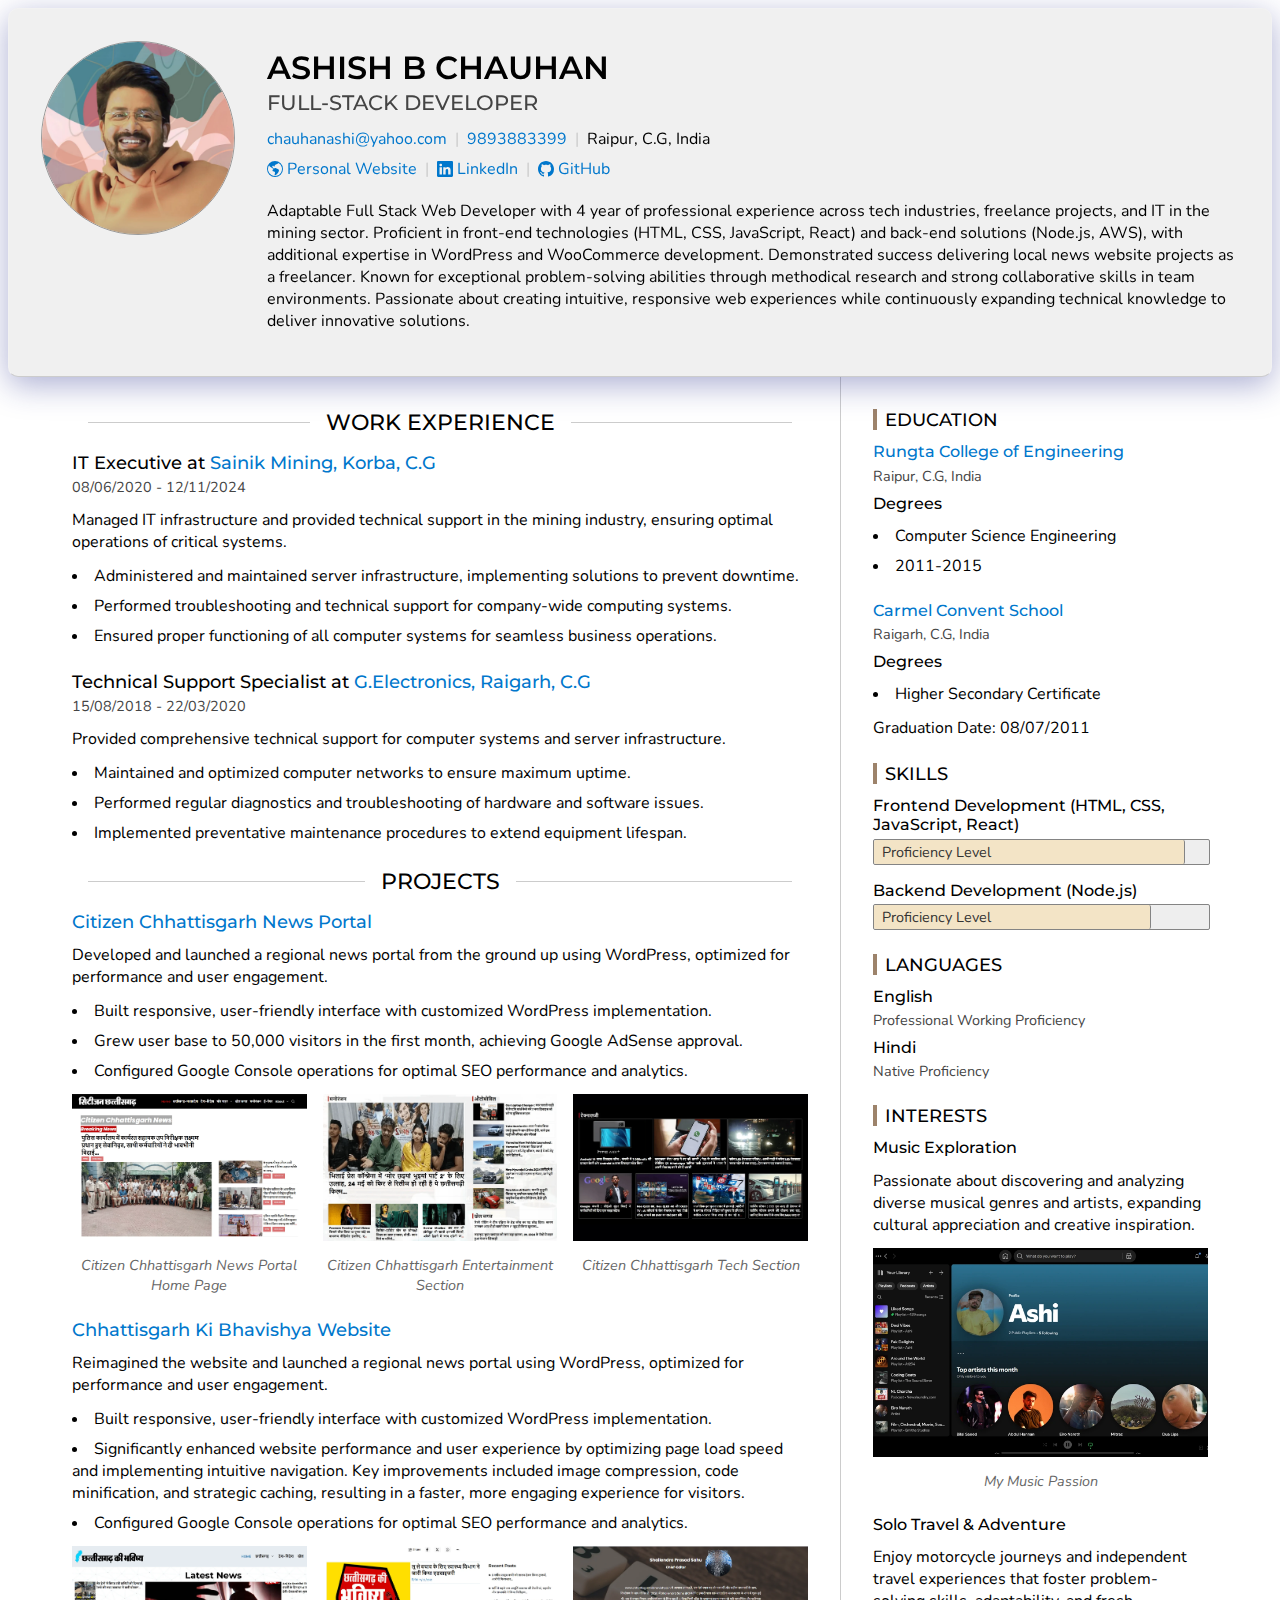
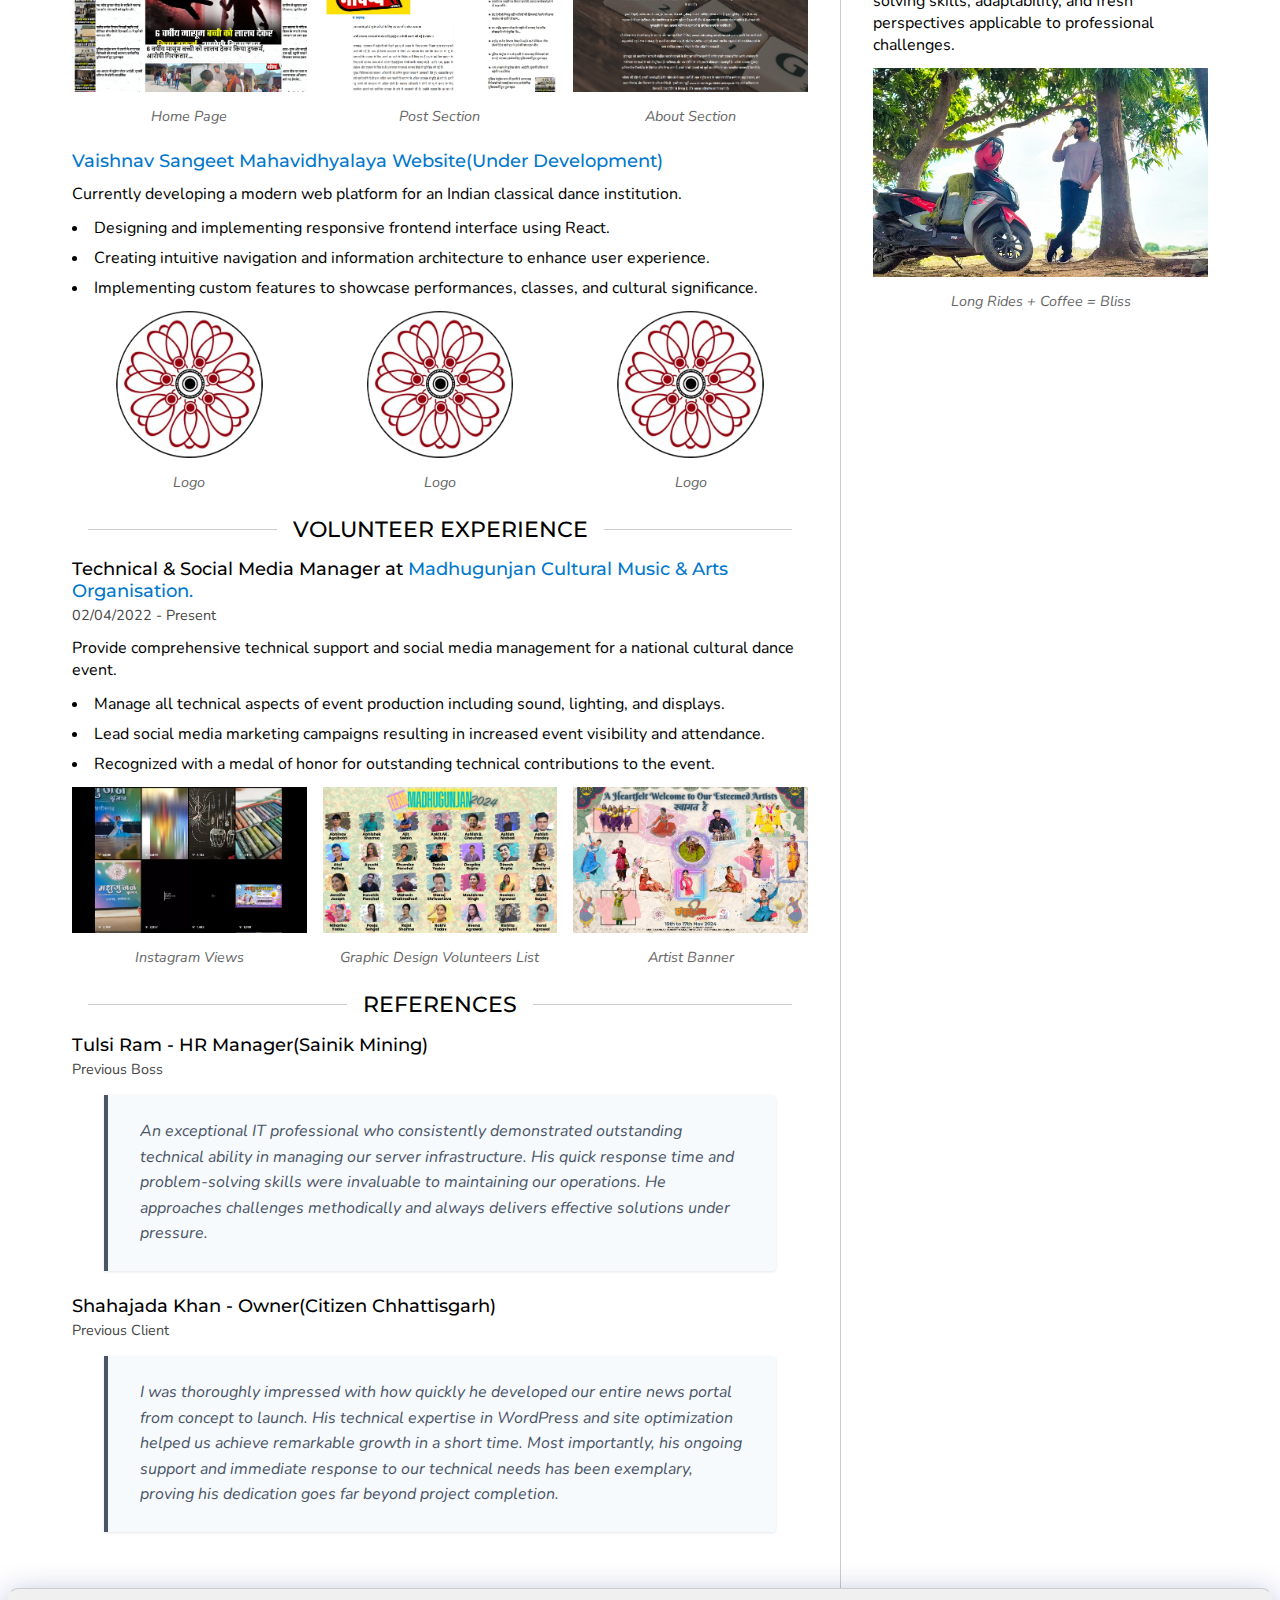
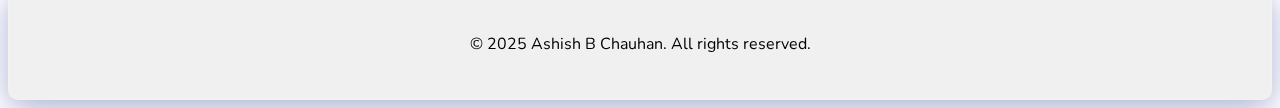
<file: resume.html>
<!DOCTYPE html>
<html lang="en">
  <head>
    <meta charset="utf-8" />
    <meta name="viewport" content="width=device-width, initial-scale=1" />

    <!-- Site Info -->
    <title>Ashish B Chauhan - Resume</title>
    <meta name="description" content="Ashish B Chauhan - Adaptable Full Stack Web Developer with 4 year of professional experience across tech industries, freelance projects, and IT in the mining sector. Proficient in front-end technologies (HTML, CSS, JavaScript, React) and back-end solutions (Node.js, AWS), with additional expertise in WordPress and WooCommerce development. Demonstrated success delivering local news website projects as a freelancer. Known for exceptional problem-solving abilities through methodical research and strong collaborative skills in team environments. Passionate about creating intuitive, responsive web experiences while continuously expanding technical knowledge to deliver innovative solutions." />
    <meta name="author" content="Ashish B Chauhan" />

    <!-- Open Graph Tags: The title of the page for social media sharing. It can match the title tag or be more descriptive. -->
    <meta property="og:title" content="Ashish B Chauhan" />

    <!-- Open Graph Tags: Typically set to "website" for static sites or "article" for content-heavy pages. -->
    <meta property="og:type" content="website" />

    <!-- Open Graph Tags: The URL of the page, used to ensure link previews resolve to the correct page. -->
    <meta property="og:url" content="127.0.0.1:5500/index.html" />

    <!-- Open Graph Tags: URL of an image that represents the page. Useful for link previews. -->
    <meta property="og:image" content="127.0.0.1:5500/img/prof-img.webp" />

    <!-- Open Graph Tags: Provides an alternative text for the image to improve accessibility. -->
    <meta property="og:image:alt" content="Ashish B Chauhan Profile Image" />

    <!-- Preconnect for Google Fonts -->
    <link rel="preconnect" href="https://fonts.googleapis.com" />
    <link rel="preconnect" href="https://fonts.gstatic.com" crossorigin />

    <!-- Custom Font -->
    <link
      href="https://fonts.googleapis.com/css2?family=Montserrat:ital,wght@0,100..900;1,100..900&family=Nunito:ital,wght@0,200..1000;1,200..1000&display=swap"
      rel="stylesheet"
    />

    <!-- Stylesheet -->
    <!-- <link rel="stylesheet" href="css/modern_normalize.css" /> -->
    <!-- <link rel="stylesheet" href="css/html5bp.css"> -->
    <link rel="stylesheet" href="css/main.css">
    <!-- <link rel="stylesheet" href="css/resume.css"> -->

    <!-- Set a theme color that matches your website's primary color -->
    <meta name="theme-color" content="#fafafa" />

    <!-- Favicon for all browsers -->
    <link rel="apple-touch-icon" sizes="180x180" href="apple-touch-icon.png" />
    <link rel="icon" type="image/png" sizes="32x32" href="favicon-32x32.png" />
    <link rel="icon" type="image/png" sizes="16x16" href="favicon-16x16.png" />
    <link rel="manifest" href="site.webmanifest" />

    <!-- Content Security Policy: Uncomment to enhance security by restricting where content can be loaded from (useful for preventing certain attacks like XSS). Update if adding external sources (e.g., Google Fonts, Bootstrap CDN, analytics, etc). -->
    <!-- <meta http-equiv="Content-Security-Policy" content=" default-src 'self'; script-src 'self' code.jquery.com; style-src 'self' fonts.googleapis.com; font-src fonts.gstatic.com; img-src 'self' images.examplecdn.com; "> -->
  </head>

  <body>
    <header class="page-header">
      <div class="container">
        <div class="header-top flex-responsive">
          
          <img
            class="header-image"
            width="256"
            height="256"
            src="img/prof-img.webp"
            alt="Ashish B Chauhan Profile Image"
          />
          
          <div class="header-info">
            <h1>Ashish B Chauhan</h1>
            
            <h2 class="header-label">Full-Stack Developer</h2>
             
            <address>
              <ul class="inline-list flex-responsive">
                
                <li>
                  <a href="mailto:chauhanashi@yahoo.com">chauhanashi@yahoo.com</a>
                </li>
                 
                <li>
                  <a href="tel:+9893883399"
                    >9893883399</a
                  >
                </li>
                 
                <li>Raipur, C.G, India</li>
                
              </ul>
            </address>
             
            <ul class="inline-list flex-responsive">
              
              <li>
                <a
                  href="https://caffeinecoder.site/"
                  rel="noopener noreferrer"
                  aria-label="Personal Website"
                  class="link-with-icon"
                >
                  <svg aria-hidden="true"
     xmlns="http://www.w3.org/2000/svg"
     role="img"
     width="16"
     height="16"
     fill="currentColor"
     class="bi bi-globe-americas"
     viewBox="0 0 16 16">
  <path d="M8 0a8 8 0 1 0 0 16A8 8 0 0 0 8 0M2.04 4.326c.325 1.329 2.532 2.54 3.717 3.19.48.263.793.434.743.484q-.121.12-.242.234c-.416.396-.787.749-.758 1.266.035.634.618.824 1.214 1.017.577.188 1.168.38 1.286.983.082.417-.075.988-.22 1.52-.215.782-.406 1.48.22 1.48 1.5-.5 3.798-3.186 4-5 .138-1.243-2-2-3.5-2.5-.478-.16-.755.081-.99.284-.172.15-.322.279-.51.216-.445-.148-2.5-2-1.5-2.5.78-.39.952-.171 1.227.182.078.099.163.208.273.318.609.304.662-.132.723-.633.039-.322.081-.671.277-.867.434-.434 1.265-.791 2.028-1.12.712-.306 1.365-.587 1.579-.88A7 7 0 1 1 2.04 4.327Z" />
</svg>
 Personal Website
                </a>
              </li>
              
              <li>
                <a
                  href="https://www.linkedin.com/in/ashish-b-chouhan/"
                  rel="noopener noreferrer"
                  aria-label="LinkedIn"
                  class="link-with-icon"
                >
                  <svg aria-hidden="true"
     xmlns="http://www.w3.org/2000/svg"
     role="img"
     width="16"
     height="16"
     fill="currentColor"
     class="bi bi-linkedin"
     viewBox="0 0 16 16">
  <path d="M0 1.146C0 .513.526 0 1.175 0h13.65C15.474 0 16 .513 16 1.146v13.708c0 .633-.526 1.146-1.175 1.146H1.175C.526 16 0 15.487 0 14.854zm4.943 12.248V6.169H2.542v7.225zm-1.2-8.212c.837 0 1.358-.554 1.358-1.248-.015-.709-.52-1.248-1.342-1.248S2.4 3.226 2.4 3.934c0 .694.521 1.248 1.327 1.248zm4.908 8.212V9.359c0-.216.016-.432.08-.586.173-.431.568-.878 1.232-.878.869 0 1.216.662 1.216 1.634v3.865h2.401V9.25c0-2.22-1.184-3.252-2.764-3.252-1.274 0-1.845.7-2.165 1.193v.025h-.016l.016-.025V6.169h-2.4c.03.678 0 7.225 0 7.225z" />
</svg>
 LinkedIn
                </a>
              </li>
              
              <li>
                <a
                  href="https://github.com/asheeeez"
                  rel="noopener noreferrer"
                  aria-label="GitHub"
                  class="link-with-icon"
                >
                  <svg aria-hidden="true"
     xmlns="http://www.w3.org/2000/svg"
     role="img"
     width="16"
     height="16"
     fill="currentColor"
     class="bi bi-github"
     viewBox="0 0 16 16">
  <path d="M8 0C3.58 0 0 3.58 0 8c0 3.54 2.29 6.53 5.47 7.59.4.07.55-.17.55-.38 0-.19-.01-.82-.01-1.49-2.01.37-2.53-.49-2.69-.94-.09-.23-.48-.94-.82-1.13-.28-.15-.68-.52-.01-.53.63-.01 1.08.58 1.23.82.72 1.21 1.87.87 2.33.66.07-.52.28-.87.51-1.07-1.78-.2-3.64-.89-3.64-3.95 0-.87.31-1.59.82-2.15-.08-.2-.36-1.02.08-2.12 0 0 .67-.21 2.2.82.64-.18 1.32-.27 2-.27s1.36.09 2 .27c1.53-1.04 2.2-.82 2.2-.82.44 1.1.16 1.92.08 2.12.51.56.82 1.27.82 2.15 0 3.07-1.87 3.75-3.65 3.95.29.25.54.73.54 1.48 0 1.07-.01 1.93-.01 2.2 0 .21.15.46.55.38A8.01 8.01 0 0 0 16 8c0-4.42-3.58-8-8-8" />
</svg>
 GitHub
                </a>
              </li>
              
            </ul>
             
            <p class="header-summary">Adaptable Full Stack Web Developer with 4 year of professional experience across tech industries, freelance projects, and IT in the mining sector. Proficient in front-end technologies (HTML, CSS, JavaScript, React) and back-end solutions (Node.js, AWS), with additional expertise in WordPress and WooCommerce development. Demonstrated success delivering local news website projects as a freelancer. Known for exceptional problem-solving abilities through methodical research and strong collaborative skills in team environments. Passionate about creating intuitive, responsive web experiences while continuously expanding technical knowledge to deliver innovative solutions.</p>
            
          </div>
        </div>
      </div>
    </header>

    <div class="page-content">
      <div class="container">
        <main>
          
          <section>
            <h2 class="section-heading">Work Experience</h2>
            
            <section>
              <h3>
                 IT Executive at
                <a href="https://sample.com">Sainik Mining, Korba, C.G</a>
                
              </h3>
              
              <p class="section-label">
                08/06/2020 - 12/11/2024
              </p>
               
              <p>Managed IT infrastructure and provided technical support in the mining industry, ensuring optimal operations of critical systems.</p>
               
              <ul>
                
                <li>Administered and maintained server infrastructure, implementing solutions to prevent downtime.</li>
                
                <li>Performed troubleshooting and technical support for company-wide computing systems.</li>
                
                <li>Ensured proper functioning of all computer systems for seamless business operations.</li>
                
              </ul>
              
            </section>
            
            <section>
              <h3>
                 Technical Support Specialist at
                <a href="https://sample.com">G.Electronics, Raigarh, C.G</a>
                
              </h3>
              
              <p class="section-label">
                15/08/2018 - 22/03/2020
              </p>
               
              <p>Provided comprehensive technical support for computer systems and server infrastructure.</p>
               
              <ul>
                
                <li>Maintained and optimized computer networks to ensure maximum uptime.</li>
                
                <li>Performed regular diagnostics and troubleshooting of hardware and software issues.</li>
                
                <li>Implemented preventative maintenance procedures to extend equipment lifespan.</li>
                
              </ul>
              
            </section>
            
          </section>
           
          <section>
            <h2 class="section-heading">Projects</h2>
            
            <section>
              <h3>
                
                <a href="https://citizenchhattisgarh.com">Citizen Chhattisgarh News Portal</a>
                
              </h3>
              
              <p>Developed and launched a regional news portal from the ground up using WordPress, optimized for performance and user engagement.</p>
               
              <ul>
                
                <li>Built responsive, user-friendly interface with customized WordPress implementation.</li>
                
                <li>Grew user base to 50,000 visitors in the first month, achieving Google AdSense approval.</li>
                
                <li>Configured Google Console operations for optimal SEO performance and analytics.</li>
                
              </ul>
               
              <div class="gallery main-gallery">
                
                <figure>
                  <img
                    width="600"
                    height="338"
                    src="img/homePageCitizen.webp"
                    alt="Citizen Chhattisgarh News Portal Home Page"
                  />
                  <figcaption>Citizen Chhattisgarh News Portal Home Page</figcaption>
                </figure>
                
                <figure>
                  <img
                    width="600"
                    height="338"
                    src="img/entSecCitizen.webp"
                    alt="Citizen Chhattisgarh Entertainment Section"
                  />
                  <figcaption>Citizen Chhattisgarh Entertainment Section</figcaption>
                </figure>
                
                <figure>
                  <img
                    width="600"
                    height="338"
                    src="img/techSecCitizen.webp"
                    alt="Citizen Chhattisgarh Tech Section"
                  />
                  <figcaption>Citizen Chhattisgarh Tech Section</figcaption>
                </figure>
                
              </div>
              
            </section>
            
            <section>
              <h3>
                
                <a href="https://chhattisgarhkibhavishya.in">Chhattisgarh Ki Bhavishya Website</a>
                
              </h3>
              
              <p>Reimagined the website and launched a regional news portal using WordPress, optimized for performance and user engagement.</p>
               
              <ul>
                
                <li>Built responsive, user-friendly interface with customized WordPress implementation.</li>
                
                <li>Significantly enhanced website performance and user experience by optimizing page load speed and implementing intuitive navigation. Key improvements included image compression, code minification, and strategic caching, resulting in a faster, more engaging experience for visitors.</li>
                
                <li>Configured Google Console operations for optimal SEO performance and analytics.</li>
                
              </ul>
               
              <div class="gallery main-gallery">
                
                <figure>
                  <img
                    width="600"
                    height="338"
                    src="img/cgkibhavishya-home.webp"
                    alt="Home Page"
                  />
                  <figcaption>Home Page</figcaption>
                </figure>
                
                <figure>
                  <img
                    width="600"
                    height="338"
                    src="img/cgkibhavishya-post.webp"
                    alt="Post Section"
                  />
                  <figcaption>Post Section</figcaption>
                </figure>
                
                <figure>
                  <img
                    width="600"
                    height="338"
                    src="img/cgkibhavishya-about.webp"
                    alt="About Section"
                  />
                  <figcaption>About Section</figcaption>
                </figure>
                
              </div>
              
            </section>
            
            <section>
              <h3>
                
                <a href="https://vsmv.in">Vaishnav Sangeet Mahavidhyalaya Website(Under Development)</a>
                
              </h3>
              
              <p>Currently developing a modern web platform for an Indian classical dance institution.</p>
               
              <ul>
                
                <li>Designing and implementing responsive frontend interface using React.</li>
                
                <li>Creating intuitive navigation and information architecture to enhance user experience.</li>
                
                <li>Implementing custom features to showcase performances, classes, and cultural significance.</li>
                
              </ul>
               
              <div class="gallery main-gallery">
                
                <figure>
                  <img
                    width="600"
                    height="338"
                    src="img/madhuLogo.webp"
                    alt="Logo"
                  />
                  <figcaption>Logo</figcaption>
                </figure>
                
                <figure>
                  <img
                    width="600"
                    height="338"
                    src="img/madhuLogo.webp"
                    alt="Logo"
                  />
                  <figcaption>Logo</figcaption>
                </figure>
                
                <figure>
                  <img
                    width="600"
                    height="338"
                    src="img/madhuLogo.webp"
                    alt="Logo"
                  />
                  <figcaption>Logo</figcaption>
                </figure>
                
              </div>
              
            </section>
            
          </section>
           
          <section>
            <h2 class="section-heading">Volunteer Experience</h2>
            
            <section>
              <h3>
                 Technical &amp; Social Media Manager at
                <a href="https://vsmv.in">Madhugunjan Cultural Music &amp; Arts Organisation.</a>
                
              </h3>
              
              <p class="section-label">
                02/04/2022 - Present
              </p>
               
              <p>Provide comprehensive technical support and social media management for a national cultural dance event.</p>
               
              <ul>
                
                <li>Manage all technical aspects of event production including sound, lighting, and displays.</li>
                
                <li>Lead social media marketing campaigns resulting in increased event visibility and attendance.</li>
                
                <li>Recognized with a medal of honor for outstanding technical contributions to the event.</li>
                
              </ul>
              
              
              <div class="gallery main-gallery">
                
                <figure>
                  <img
                    width="600"
                    height="338"
                    src="img/madhu.webp"
                    alt="Instagram Views"
                  />
                  <figcaption>Instagram Views</figcaption>
                </figure>
                
                <figure>
                  <img
                    width="600"
                    height="338"
                    src="img/madhu1.webp"
                    alt="Graphic Design Volunteers List"
                  />
                  <figcaption>Graphic Design Volunteers List</figcaption>
                </figure>
                
                <figure>
                  <img
                    width="600"
                    height="338"
                    src="img/madhu2.webp"
                    alt="Artist Banner"
                  />
                  <figcaption>Artist Banner</figcaption>
                </figure>
                
              </div>
              
            </section>
            
          </section>
          
           
          <section>
            <h2 class="section-heading">References</h2>
            
            <section>
              
              <h3>Tulsi Ram - HR Manager(Sainik Mining)</h3>
               
              <p class="section-label">Previous Boss</p>
               
              <blockquote>An exceptional IT professional who consistently demonstrated outstanding technical ability in managing our server infrastructure. His quick response time and problem-solving skills were invaluable to maintaining our operations. He approaches challenges methodically and always delivers effective solutions under pressure.</blockquote>
              
            </section>
            
            <section>
              
              <h3>Shahajada Khan - Owner(Citizen Chhattisgarh)</h3>
               
              <p class="section-label">Previous Client</p>
               
              <blockquote>I was thoroughly impressed with how quickly he developed our entire news portal from concept to launch. His technical expertise in WordPress and site optimization helped us achieve remarkable growth in a short time. Most importantly, his ongoing support and immediate response to our technical needs has been exemplary, proving his dedication goes far beyond project completion.</blockquote>
              
            </section>
            
          </section>
          
        </main>

        <!-- Sidebar Section -->
        <aside>
          
          <section>
            <h2 class="section-heading">Education</h2>
            
            <section>
              <h3>
                
                <a href="https://sample.com">Rungta College of Engineering</a>
                
              </h3>
              
              <p class="section-label">Raipur, C.G, India</p>
               
              <h4>Degrees</h4>
              <ul>
                
                <li>Computer Science Engineering</li>
                
                <li>2011-2015</li>
                
              </ul>
                
            </section>
            
            <section>
              <h3>
                
                <a href="https://sample.com">Carmel Convent School</a>
                
              </h3>
              
              <p class="section-label">Raigarh, C.G, India</p>
               
              <h4>Degrees</h4>
              <ul>
                
                <li>Higher Secondary Certificate</li>
                
              </ul>
                
              <p>
                  <span class="block"
                  >Graduation Date: 08/07/2011</span
                >
              </p>
              
            </section>
            
          </section>
           
          <section>
            <h2 class="section-heading">Skills</h2>
            <ul class="unstyled-list">
              
              <li>
                <h3>Frontend Development (HTML, CSS, JavaScript, React)</h3>
                <div class="skill-bar">
                  <div
                    class="skill-bar-fill w-90"
                    role="meter"
                    aria-valuenow="90"
                    aria-valuemin="0"
                    aria-valuemax="100"
                  >
                    <span class="skill-bar-label"
                      >Proficiency Level</span
                    >
                  </div>
                </div>
              </li>
              
              <li>
                <h3>Backend Development (Node.js)</h3>
                <div class="skill-bar">
                  <div
                    class="skill-bar-fill w-80"
                    role="meter"
                    aria-valuenow="80"
                    aria-valuemin="0"
                    aria-valuemax="100"
                  >
                    <span class="skill-bar-label"
                      >Proficiency Level</span
                    >
                  </div>
                </div>
              </li>
              
            </ul>
          </section>
           
          <section>
            <h2 class="section-heading">Languages</h2>
            <ul class="unstyled-list">
              
              <li>
                <h3>English</h3>
                <p class="section-label">Professional Working Proficiency</p>
              </li>
              
              <li>
                <h3>Hindi</h3>
                <p class="section-label">Native Proficiency</p>
              </li>
              
            </ul>
          </section>
           
          <section>
            <h2 class="section-heading">Interests</h2>
            
            <section>
              <h3>Music Exploration</h3>
              
              <p>Passionate about discovering and analyzing diverse musical genres and artists, expanding cultural appreciation and creative inspiration.</p>
               
              <div class="gallery side-gallery">
                
                <figure>
                  <img
                    width="600"
                    height="338"
                    src="img/musicPassion.webp"
                    alt="My Music Passion"
                  />
                  <figcaption>My Music Passion</figcaption>
                </figure>
                
              </div>
              
            </section>
            
            <section>
              <h3>Solo Travel &amp; Adventure</h3>
              
              <p>Enjoy motorcycle journeys and independent travel experiences that foster problem-solving skills, adaptability, and fresh perspectives applicable to professional challenges.</p>
               
              <div class="gallery side-gallery">
                
                <figure>
                  <img
                    width="600"
                    height="338"
                    src="img/adventure1.webp"
                    alt="Long Rides + Coffee = Bliss"
                  />
                  <figcaption>Long Rides + Coffee = Bliss</figcaption>
                </figure>
                
              </div>
              
            </section>
            
          </section>
          
        </aside>
      </div>
    </div>

    <footer class="page-footer">
      <div class="container">
        <p>© 2025 Ashish B Chauhan. All rights reserved.</p>
      </div>
    </footer>

    <!-- <script src="js/app.js"></script> -->
  </body>
</html>
</file>
<file: css/html5bp.css>
/*! HTML5 Boilerplate v9.0.1 | MIT License | https://html5boilerplate.com/ */

/* main.css 3.0.0 | MIT License | https://github.com/h5bp/main.css#readme */
/*
 * What follows is the result of much research on cross-browser styling.
 * Credit left inline and big thanks to Nicolas Gallagher, Jonathan Neal,
 * Kroc Camen, and the H5BP dev community and team.
 */

/* ==========================================================================
   Base styles: opinionated defaults
   ========================================================================== */

html {
  color: #222;
  font-size: 1em;
  line-height: 1.4;
}

/*
 * Remove text-shadow in selection highlight:
 * https://twitter.com/miketaylr/status/12228805301
 *
 * Customize the background color to match your design.
 */

::-moz-selection {
  background: #b3d4fc;
  text-shadow: none;
}

::selection {
  background: #b3d4fc;
  text-shadow: none;
}

/*
 * A better looking default horizontal rule
 */

hr {
  display: block;
  height: 1px;
  border: 0;
  border-top: 1px solid #ccc;
  margin: 1em 0;
  padding: 0;
}

/*
 * Remove the gap between audio, canvas, iframes,
 * images, videos and the bottom of their containers:
 * https://github.com/h5bp/html5-boilerplate/issues/440
 */

audio,
canvas,
iframe,
img,
svg,
video {
  vertical-align: middle;
}

/*
 * Remove default fieldset styles.
 */

fieldset {
  border: 0;
  margin: 0;
  padding: 0;
}

/*
 * Allow only vertical resizing of textareas.
 */

textarea {
  resize: vertical;
}

/* ==========================================================================
   Author's custom styles
   ========================================================================== */

/* ==========================================================================
   Helper classes
   ========================================================================== */

/*
 * Hide visually and from screen readers
 */

.hidden,
[hidden] {
  display: none !important;
}

/*
 * Hide only visually, but have it available for screen readers:
 * https://snook.ca/archives/html_and_css/hiding-content-for-accessibility
 *
 * 1. For long content, line feeds are not interpreted as spaces and small width
 *    causes content to wrap 1 word per line:
 *    https://medium.com/@jessebeach/beware-smushed-off-screen-accessible-text-5952a4c2cbfe
 */

.visually-hidden {
  border: 0;
  clip: rect(0, 0, 0, 0);
  height: 1px;
  margin: -1px;
  overflow: hidden;
  padding: 0;
  position: absolute;
  white-space: nowrap;
  width: 1px;
  /* 1 */
}

/*
 * Extends the .visually-hidden class to allow the element
 * to be focusable when navigated to via the keyboard:
 * https://www.drupal.org/node/897638
 */

.visually-hidden.focusable:active,
.visually-hidden.focusable:focus {
  clip: auto;
  height: auto;
  margin: 0;
  overflow: visible;
  position: static;
  white-space: inherit;
  width: auto;
}

/*
 * Hide visually and from screen readers, but maintain layout
 */

.invisible {
  visibility: hidden;
}

/*
 * Clearfix: contain floats
 *
 * The use of `table` rather than `block` is only necessary if using
 * `::before` to contain the top-margins of child elements.
 */

.clearfix::before,
.clearfix::after {
  content: "";
  display: table;
}

.clearfix::after {
  clear: both;
}

/* ==========================================================================
   EXAMPLE Media Queries for Responsive Design.
   These examples override the primary ('mobile first') styles.
   Modify as content requires.
   ========================================================================== */

@media only screen and (min-width: 35em) {
  /* Style adjustments for viewports that meet the condition */
}

@media print,
  (-webkit-min-device-pixel-ratio: 1.25),
  (min-resolution: 1.25dppx),
  (min-resolution: 120dpi) {
  /* Style adjustments for high resolution devices */
}

/* ==========================================================================
   Print styles.
   Inlined to avoid the additional HTTP request:
   https://www.phpied.com/delay-loading-your-print-css/
   ========================================================================== */

@media print {
  *,
  *::before,
  *::after {
    background: #fff !important;
    color: #000 !important;
    /* Black prints faster */
    box-shadow: none !important;
    text-shadow: none !important;
  }

  a,
  a:visited {
    text-decoration: underline;
  }

  a[href]::after {
    content: " (" attr(href) ")";
  }

  abbr[title]::after {
    content: " (" attr(title) ")";
  }

  /*
   * Don't show links that are fragment identifiers,
   * or use the `javascript:` pseudo protocol
   */
  a[href^="#"]::after,
  a[href^="javascript:"]::after {
    content: "";
  }

  pre {
    white-space: pre-wrap !important;
  }

  pre,
  blockquote {
    border: 1px solid #999;
    page-break-inside: avoid;
  }

  tr,
  img {
    page-break-inside: avoid;
  }

  p,
  h2,
  h3 {
    orphans: 3;
    widows: 3;
  }

  h2,
  h3 {
    page-break-after: avoid;
  }
}
</file>
<file: css/main.css>
:root {
  --link-color: #0077cc;
  --link-color-hover: #00487c;
  --header-footer-bg-color: #f0f0f0;
  --aside-accent-color: #9d836b;
  --skill-bar-fill-color: #f3e4c6;
  --blockquote-bg-color: #f7fafc;
  --blockquote-accent-color: #4a5568;
  --blockquote-text-color: #4a5568;
  --spacing-inline: 0.5rem;
}

/* Base Styles */
body {
  font-family: "Nunito", "Segoe UI", "Helvetica Neue", Helvetica, Arial,
    sans-serif;
  font-weight: 400;
  display: grid;
  grid-template-rows: auto 1fr auto;
  min-height: 100vh;
}
/* ... other styles ... */

.page-content {
  min-height: 100vh; /* Add this line */
}

.page-content .container {
  display: grid;
  grid-template-columns: 1fr;
}

/* ... other styles ... */

/* Typography */

h1,
h2,
h3,
h4,
h5,
h6 {
  margin: 0;
  font-family: "Montserrat", "Segoe UI", "Helvetica Neue", Helvetica, Arial,
    sans-serif;
  font-weight: 400;
  line-height: 1.2;
}

h1 {
  font-size: 2rem;
  font-weight: 600;
  text-transform: uppercase;
}

h2 {
  font-size: 1.4rem;
  font-weight: 500;
  text-transform: uppercase;
}

h3 {
  font-size: 1.1rem;
  font-weight: 500;
}

h4 {
  font-size: 1rem;
  font-weight: 500;
}

h5 {
  font-size: 1rem;
  font-weight: 500;
}

h6 {
  font-size: 1rem;
  font-weight: 500;
}

p {
  margin: 0.75rem 0;
}

a {
  color: var(--link-color) !important;
  text-decoration: none;
}

a:hover {
  color: var(--link-color-hover);
  text-decoration: underline;
}

address {
  font-style: normal;
}

figure,
ul {
  margin: 0;
  padding: 0;
}

header,
main,
aside,
footer {
  padding: 2rem;
}

header {
  padding-bottom: 0.5rem;
}

aside {
  border-top: 1px solid #ccc;
}

footer {
  text-align: center;
}

section {
  margin-bottom: 1.5rem;
}

/* Utility */
.block {
  display: block;
  margin: 0.25rem 0;
}

.flex-responsive {
  display: flex;
  flex-direction: column;
  align-items: center;
  text-align: center;
}

/* Main Layout */
.container {
  width: 100%;
  max-width: 1200px;
  margin: 0 auto;
}

.page-content .container {
  display: grid;
  grid-template-columns: 1fr;
}

.page-header,
.page-footer {
  background: rgba(209, 72, 72, 0.7);
  backdrop-filter: blur(8px);
  -webkit-backdrop-filter: blur(2px);
  border: 1px solid rgba(255, 255, 255, 0.18);
  box-shadow: 0 8px 32px 0 rgba(31, 38, 135, 0.37);
  border-radius: 10px;
  border: 1px solid rgba(255, 255, 255, 0.18);
  
  background: var(--header-footer-bg-color);
}

.page-header {
  border-bottom: 1px solid #ccc;
}

.page-header .container {
  display: flex;
  flex-direction: column;
}

.header-top {
  gap: 1rem;
}

.header-image {
  width: 100%;
  max-width: 256px;
  aspect-ratio: 1 / 1;
  border-radius: 50%;
  object-fit: cover;
  border: 1px solid #999;
}

.header-info ul {
  margin: 1rem 0;
}

.link-with-icon {
  display: flex;
  align-items: center;
  gap: 0.25rem;
}

.header-label {
  font-size: 1.3rem;
  color: #444;
  margin-top: 0.2rem;
  margin-bottom: 0.8rem;
}

.header-summary {
  margin: 1.25rem 0;
}

.page-footer {
  border-top: 1px solid #ccc;
}

.section-heading {
  display: flex;
  align-items: center;
  text-align: center;
  margin-bottom: 1rem;
}

.section-heading::before,
.section-heading::after {
  content: "";
  flex: 1;
  border-bottom: 1px solid #ccc;
  margin: 0 1rem;
}

aside .section-heading {
  align-items: flex-start;
  text-align: left;
  border-left: 4px solid var(--aside-accent-color);
  padding-left: 0.5rem;
  margin-bottom: 0.75rem;
}

aside .section-heading::before,
aside .section-heading::after {
  content: none;
}

.section-label {
  font-size: 0.9rem;
  color: #444;
  margin-top: 0.25rem;
  margin-bottom: 0.5rem;
}

/* Images */
img {
  max-width: 100%;
  height: auto;
}

.gallery {
  display: grid;
  gap: 1rem;
  justify-items: center;
  margin: 0.5rem 0;
}

.main-gallery {
  grid-template-columns: 1fr;
}

.side-gallery {
  grid-template-columns: 1fr;
}

figcaption {
  text-align: center;
  color: #666;
  font-size: 0.9rem;
  margin-top: 0.5rem;
  font-style: italic;
}

/* Lists */
main ul,
aside ul {
  list-style-type: disc;
  list-style-position: inside;
  padding-left: 0;
  margin: 0.75rem 0;
}

main li,
aside li {
  margin-bottom: 0.5rem;
}

.unstyled-list {
  list-style: none;
}

.inline-list {
  list-style: none;
  gap: 0.25rem;
}

.inline-list li {
  display: flex; /* This is for HTML Whitespace Issues */
}

/* Skillbars */
.skill-bar {
  width: 100%;
  height: 1.5rem;
  margin-top: 0.25rem;
  margin-bottom: 1rem;
  background: #eee;
  border: 1px solid #848484;
  border-radius: 2px;
  overflow: hidden;
}

.skill-bar-fill {
  height: 100%;
  background: var(--skill-bar-fill-color) !important;
  border-right: 1px solid #848484;
  border-radius: 2px;
  display: flex;
  align-items: center;
  padding-left: 0.5rem;
}

.skill-bar-label {
  color: #333;
  font-size: 0.9rem;
  white-space: nowrap;
}

.w-0 {
  width: 0%;
}

.w-10 {
  width: 10%;
}

.w-20 {
  width: 20%;
}

.w-25 {
  width: 25%;
}

.w-30 {
  width: 30%;
}

.w-40 {
  width: 40%;
}

.w-50 {
  width: 50%;
}

.w-60 {
  width: 60%;
}

.w-70 {
  width: 70%;
}

.w-75 {
  width: 75%;
}

.w-80 {
  width: 80%;
}

.w-90 {
  width: 90%;
}

.w-100 {
  width: 100%;
  border-right: none;
}

/* Blockquotes */
blockquote {
  margin: 1rem 2rem;
  padding: 1.5rem 2rem;
  background-color: var(--blockquote-bg-color);
  border-left: 4px solid var(--blockquote-accent-color);
  font-style: italic;
  color: var(--blockquote-text-color);
  line-height: 1.6;
  border-radius: 0 4px 4px 0;
  box-shadow: 0 1px 3px rgba(0, 0, 0, 0.1);
}

@media (min-width: 37.5rem) {
  .main-gallery {
    grid-template-columns: repeat(3, 1fr);
  }

  .side-gallery {
    grid-template-columns: repeat(2, 1fr);
  }
}

@media (min-width: 48rem) {
  aside {
    border-top: none;
    border-left: 1px solid #ccc;
  }

  aside h1 {
    font-size: 1.4rem;
  }

  aside h2 {
    font-size: 1.1rem;
  }

  aside h3 {
    font-size: 1rem;
  }

  aside h4 {
    font-size: 1rem;
  }

  aside h5 {
    font-size: 1rem;
  }

  aside h6 {
    font-size: 1rem;
  }

  header {
    padding-bottom: 1.5rem;
  }

  .flex-responsive {
    flex-direction: row;
    align-items: flex-start;
    text-align: left;
  }

  .page-content .container {
    grid-template-columns: 2fr 1fr;
  }

  .header-top {
    gap: 2rem;
  }

  .header-image {
    max-width: 192px;
  }

  .header-info {
    margin-top: 0.5rem;
  }

  .page-header ul {
    margin: 0.5rem 0;
  }

  .inline-list {
    gap: var(--spacing-inline);
  }

  .inline-list li:not(:last-child)::after {
    content: "|";
    margin-left: var(--spacing-inline);
    color: #ccc;
  }

  .side-gallery {
    grid-template-columns: 1fr;
  }

  .page-content > aside {
    position: sticky;
    top: 10px;
    align-self: start;
  }

  .page-content > aside > section {
    margin-bottom: 0;
  }


}

@media print {
  .skill-bar-label {
    background: transparent !important;
    background-color: transparent !important;
    mix-blend-mode: darken;
  }

  body {
    -webkit-print-color-adjust: exact !important;
    print-color-adjust: exact !important;
  }
}
</file>
<file: css/resume.css>
@page {
  size: letter;
  margin: 0in;
}

html {
  font-size: 11pt;
}

a[href]::after {
  content: "";
}

section {
  page-break-inside: avoid;
}

header {
  padding: 0.5in;
}

header {
  padding-bottom: 0.5rem;
}

.header-info {
  margin-top: 0;
}

main,
aside,
footer {
  padding: 2rem;
}

main {
  padding-left: 0.5in;
  padding-bottom: 0.5in;
}

aside {
  padding-right: 0.5in;
  padding-bottom: 0.5in;
}

.page-header,
.page-footer {
  background: #fff;
}

.flex-responsive {
  display: flex;
  flex-direction: column;
  align-items: center;
  text-align: center;
}

aside {
  border-top: none;
  border-left: 1px solid #ccc;
}

aside h1 {
  font-size: 1.4rem;
}

aside h2 {
  font-size: 1.1rem;
}

aside h3 {
  font-size: 1rem;
}

aside h4 {
  font-size: 1rem;
}

aside h5 {
  font-size: 1rem;
}

aside h6 {
  font-size: 1rem;
}

.page-content .container {
  grid-template-columns: 2fr 1fr;
}

.header-top {
  gap: 2rem;
}

.page-header ul {
  margin: 0.5rem 0;
}

.inline-list {
  flex-direction: row;
  justify-content: center;
  gap: var(--spacing-inline);
}

.inline-list li:not(:last-child)::after {
  content: "|";
  margin-left: var(--spacing-inline);
  color: #ccc;
}
</file>
